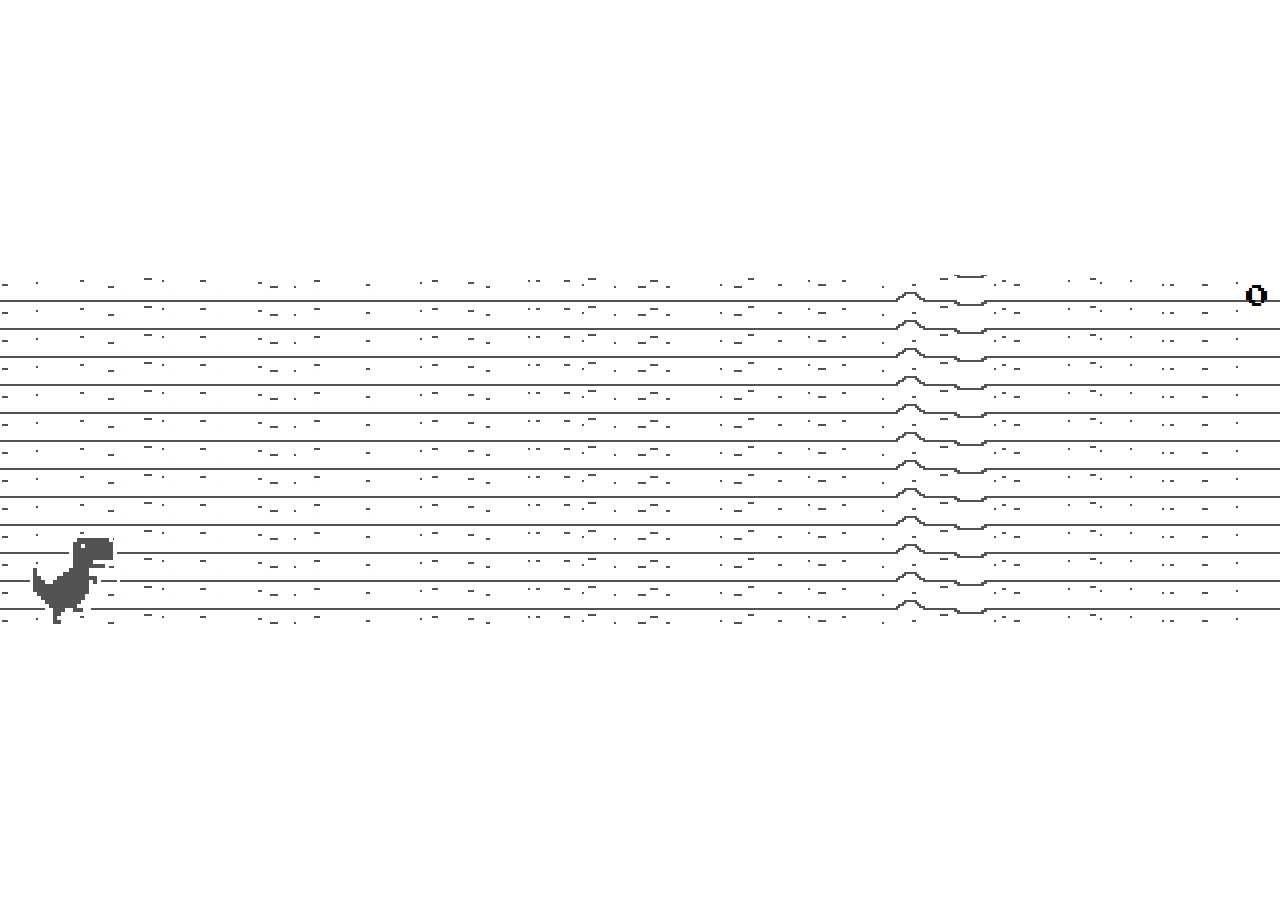
<file: public/ChromeDino/index.html>
<!DOCTYPE html>
<html lang="en">
<head>
    <meta charset="UTF-8">
    <meta http-equiv="X-UA-Compatible" content="IE=edge">
    <meta name="viewport" content="width=device-width, initial-scale=1.0,  minimum-scale=1.0"> 
    <link rel="preconnect" href="https://fonts.googleapis.com">
    <link rel="preconnect" href="https://fonts.gstatic.com" crossorigin>
    <link href="https://fonts.googleapis.com/css2?family=Press+Start+2P&display=swap" rel="stylesheet">
    <link rel="stylesheet" href="./style.css">
    <title>Game</title>
</head>
<body>
    <div class="gameArea" onclick="jump()">
        <div class="dino"></div>
        <div class="scoreBox"><span class="score">0</span></div>
    </div>
    <script src="./game.js"></script>
</body>
</html>
</file>
<file: public/ChromeDino/style.css>
html, body {
    padding: 0;
    margin: 0;
    box-sizing: border-box;
    position: relative;
    display: flex;
    align-items: center;
    justify-content: center;
    height: 100vh;
    font-family: 'Press Start 2P', cursive;
}
.gameArea {
    position: relative;
    width: 100vw;
    height: 350px;
    overflow: hidden;
    background-image: url('./assets/road.png');
    background-position: center bottom;
    background-repeat-y: no-repeat;
    background-repeat-x: repeat;
    animation: bg 3600ms linear infinite;
}
@keyframes bg {
    0% {background-position-x: 2388px;}
    100% {background-position-x: 0px;}
}
.scoreBox{
    position: absolute;
    top: 10px;
    right: 10px;
    color: black;
    font-size: 24px;
}
.dino{
    position: absolute;
    z-index: 2;
    left: 30px;
    bottom: 0px;
    height: 90px;
    width: 90px;
    background: url("./assets/dinoo.png")
      0px 0px;
    animation: play .2s steps(2) infinite;
}
@keyframes play {
    100% {
      background-position: -175px;
    }
}
.dino.animation{
    animation: jump 600ms ease-in-out;
}
@keyframes jump {
    0% {bottom: 0px;}
    50% {bottom: 150px;}
    100% {bottom: 0px;}
}
.block{
    position: absolute;
    width: 50px;
    height: 100px;
    right: -50px;
    bottom: 6px;
    background-image: url('./assets/Cactus.png');
    background-position: center center;
    background-size: cover;
    animation: move 3000ms linear;
    animation-fill-mode: forwards;
}
@keyframes move {
    0% {right: -50px;}
    100% {right: 100%;}
}

.gameArea:-webkit-full-screen {
	width: 100%;
	height: 100%;
	background-color: pink;
	margin: 0;
}

.gameArea:-moz-full-screen {
	background-color: pink;
	margin: 0;
}

.gameArea:-ms-fullscreen {
	background-color: pink;
	margin: 0;
}

.gameArea:fullscreen { 
	background-color: pink;
	margin: 0;
}

@media screen and (max-width: 800px) {
    .gameArea {
        width: 100vh;
        height: 250px;
        transform: rotate(90deg);
    }
}
</file>
